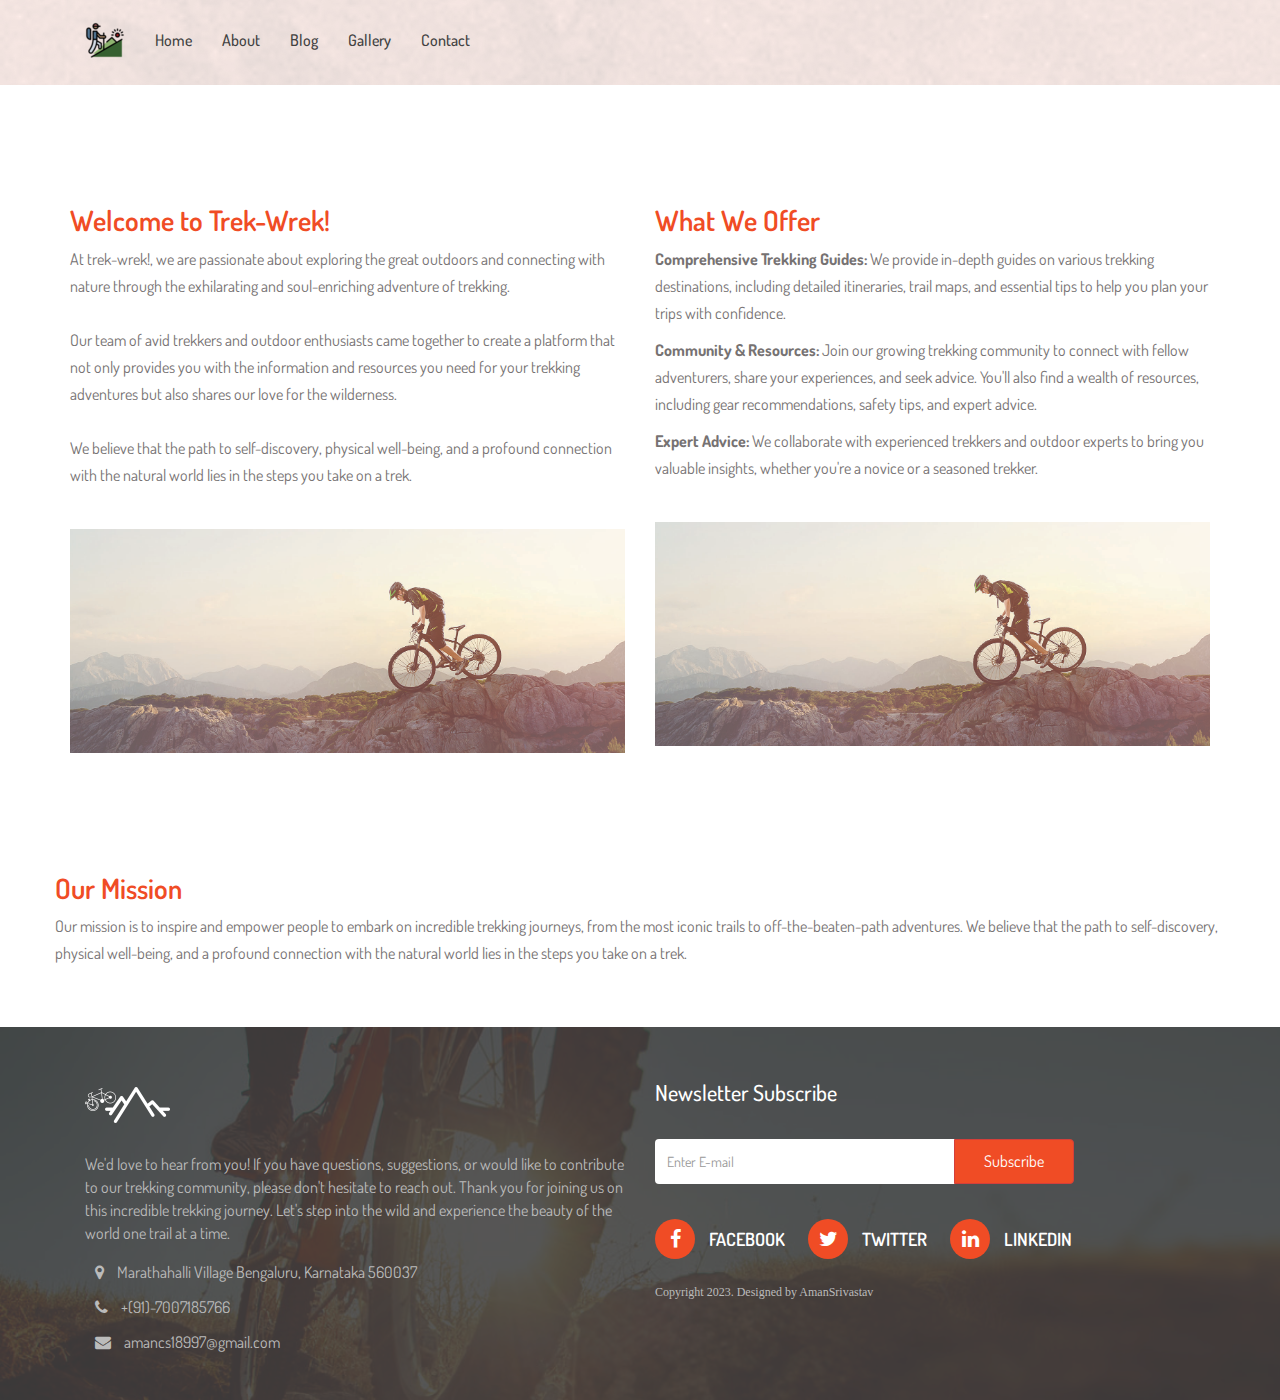
<file: about.html>
<!DOCTYPE html>
<html lang="en">

<head>
    <meta charset="utf-8">
    <meta http-equiv="X-UA-Compatible" content="IE=edge">
    <meta name="viewport" content="width=device-width, initial-scale=1">
    <!-- The above 3 meta tags *must* come first in the head; any other head content must come *after* these tags -->
    <meta name="description" content="">
    <meta name="author" content="">
    <title>Homepage</title>
    <!-- Bootstrap core CSS -->
    <link rel="stylesheet" href="assets/css/bootstrap.min.css">
    <!-- Custom styles for this template -->
    <link href="assets/css/style.css" rel="stylesheet">
    <!-- For Font style -->
    <link rel="stylesheet" href="assets/css/font-awesome.min.css">
    <link href="https://fonts.googleapis.com/css?family=Dosis:300,400,500,600,700,800" rel="stylesheet">
    <!-- Owl Stylesheets -->
    <link rel="stylesheet" href="assets/css/owl-carousel/owl.carousel.min.css">
    <link rel="stylesheet" href="assets/css/owl-carousel/owl.theme.default.min.css">
</head>

<body>
    <section class="header" id="header">
        <div class="navbar-option">
            <div class="container">
                <nav class="navbar navbar-default">
                    <div class="navbar-header">
                        <button type="button" class="navbar-toggle" data-toggle="collapse" data-target="#myNavbar">
                            <span class="icon-bar"></span>
                            <span class="icon-bar"></span>
                            <span class="icon-bar"></span>
                        </button>
                        <a class="navbar-brand" href="index.html"><img src="assets/images/trekking-icon.png"
                                alt="" /></a>
                    </div>
                    <div class="collapse navbar-collapse" id="myNavbar">
                        <ul class="nav navbar-nav navbar-left">
                            <li><a href="index.html">Home</a></li>
                            <li><a href="about.html">About</a></li>
                            <li><a href="blog.html">Blog</a></li>
                            <li><a href="gallery.html">Gallery</a></li>
                            <li><a href="contact.html">Contact</a></li>
                        </ul>
                    </div>
                </nav>
            </div>
        </div>
    </section>
    <section class="about_wrapper">
        <div class="container">
            <div class="row">
                <div class="col-md-6 col-sm-6">
                    <h2>
                        <div>
                            Welcome to Trek-Wrek!
                        </div>
                    </h2>
                    <p>At trek-wrek!, we are passionate about exploring the great outdoors and connecting with nature
                        through the exhilarating and soul-enriching adventure of trekking. <br /> <br /> Our team of
                        avid trekkers and outdoor enthusiasts came together to create a platform that not only provides
                        you with the information and resources you need for your trekking adventures but also shares our love for the wilderness. <br/><br/>We believe that the path to self-discovery, physical well-being, and a profound connection with the natural world lies in the steps you take on a trek.</p>
                    <div style="height:30px;"></div>
                    <img src="assets/images/banner.jpg">
                </div>
                <div class="col-md-6 col-sm-6">
                    <h2>What We Offer</h2>
                    <p><strong>Comprehensive Trekking Guides:</strong> We provide in-depth guides on various trekking
                        destinations, including detailed itineraries, trail maps, and essential tips to help you plan
                        your trips with confidence.
                    </p>
                    <p>
                        <strong>Community & Resources:</strong>  Join our growing trekking community to connect with fellow adventurers,
                        share your experiences, and seek advice. You'll also find a wealth of resources, including gear
                        recommendations, safety tips, and expert advice.
                    </p>
                    <p>
                        <strong>Expert Advice:</strong> We collaborate with experienced trekkers and outdoor experts to bring you valuable insights, whether you're a novice or a seasoned trekker.
                    </p>
                    <div style="height:30px;"></div>
                    <img src="assets/images/banner.jpg">
                </div>
            </div>
        </div>
    </section>

    <section class="team_wrapper">
        <div class="container">
            <div class="row">
                <h2>Our Mission</h2>
                <p>Our mission is to inspire and empower people to embark on incredible trekking journeys, from the most iconic trails to off-the-beaten-path adventures. We believe that the path to self-discovery, physical well-being, and a profound connection with the natural world lies in the steps you take on a trek. </p>
                <div style="height:50px;"></div>

            </div>
        </div>
    </section>

    <section id="contact" class="footer">
        <div class="container">
            <div class="row">
                <div class="col-md-12">
                    <div class="col-md-6">
                        <div class="footer-content">
                            <div class="footer-logo">
                                <img src="assets/images/footer-logo.png" alt="" />
                            </div>
                            <div class="footer-text">
                                <p>
                                    We'd love to hear from you! If you have questions, suggestions, or would like to contribute to our trekking community, please don't hesitate to reach out.
                                    Thank you for joining us on this incredible trekking journey. Let's step into the wild and experience the beauty of the world one trail at a time.
                                </p>
                                </div>
                            <div class="footer-address">
                                <ul>
                                    <li><i class="fa fa-map-marker" aria-hidden="true"></i> Marathahalli Village Bengaluru, Karnataka 560037
                                    </li>

                                    <li>
                                        <i class="fa fa-phone" aria-hidden="true"></i> +(91)-7007185766

                                    </li>
                                    <li>
                                        <i class="fa fa-envelope" aria-hidden="true"></i> amancs18997@gmail.com

                                    </li>
                                </ul>
                            </div>
                        </div>
                    </div>
                    <div class="col-md-6">
                        <div class="footer-content">
                            <div class="news">
                                <p>
                                    Newsletter Subscribe
                                </p>
                            </div>
                            <div class="subscribe">
                                <form>
                                    <div class="input-group">
                                        <input type="email" class="form-control" size="50" placeholder="Enter E-mail" required>
                                        <div class="input-group-btn">
                                            <button type="button" class="btn btn-danger">Subscribe</button>
                                        </div>
                                    </div>
                                </form>
                            </div>
                            <div class="social-icons">
                                <ul>
                                    <li><a href="#"><i class="fa fa-facebook" aria-hidden="true"></i>

                                       FACEBOOK</a></li>
                                    <li><a href="#"><i class="fa fa-twitter" aria-hidden="true"></i>

                                       TWITTER</a></li>
                                    <li><a href="#"><i class="fa fa-linkedin" aria-hidden="true"></i>

                                   LINKEDIN</a></li>
                                </ul>
                            </div>
                            <p class="copyright">
                                Copyright 2023. Designed by AmanSrivastav
                            </p>
                        </div>
                    </div>
                </div>
            </div>
        </div>
    </section>

</body>

</html>
</file>
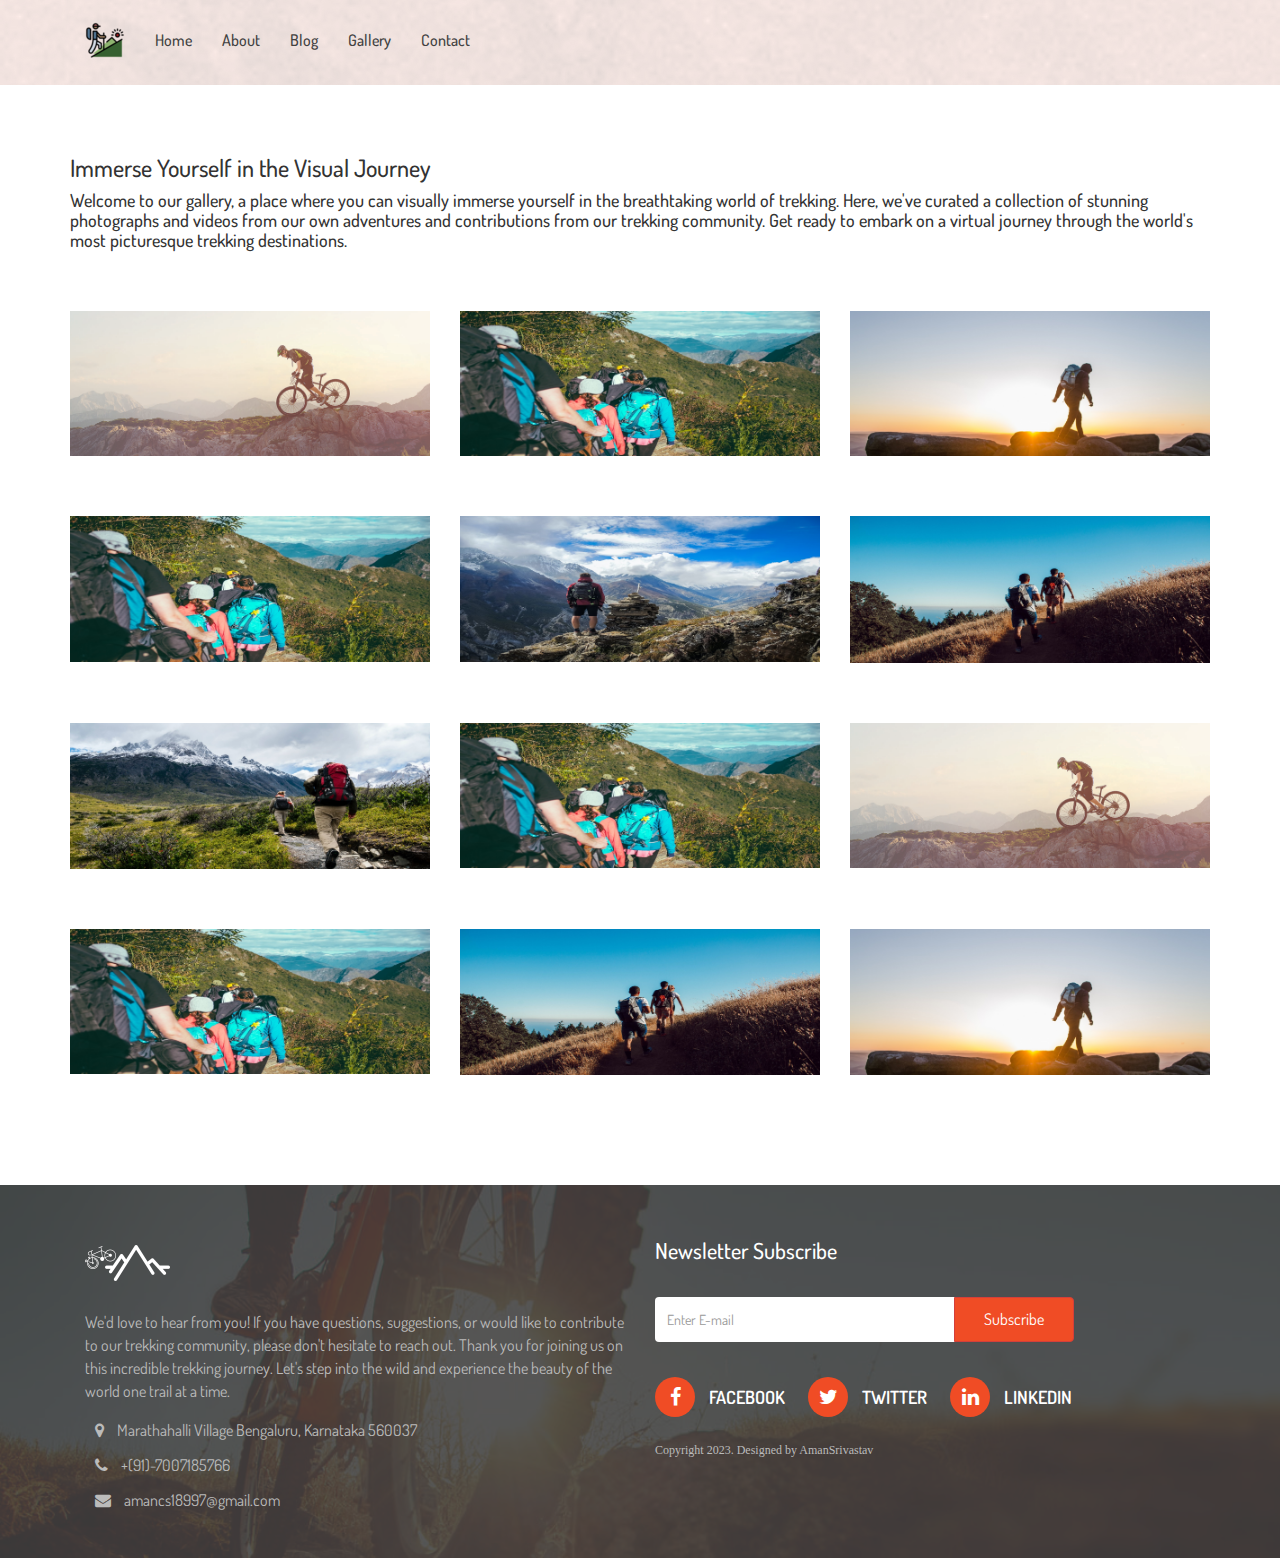
<file: gallery.html>
<!DOCTYPE html>
<html lang="en">

<head>
    <meta charset="utf-8">
    <meta http-equiv="X-UA-Compatible" content="IE=edge">
    <meta name="viewport" content="width=device-width, initial-scale=1">
    <!-- The above 3 meta tags *must* come first in the head; any other head content must come *after* these tags -->
    <meta name="description" content="">
    <meta name="author" content="">
    <title>Homepage</title>
    <!-- Bootstrap core CSS -->
    <link rel="stylesheet" href="assets/css/bootstrap.min.css">
    <!-- Custom styles for this template -->
    <link href="assets/css/style.css" rel="stylesheet">
    <!-- For Font style -->
    <link rel="stylesheet" href="assets/css/font-awesome.min.css">
    <link href="https://fonts.googleapis.com/css?family=Dosis:300,400,500,600,700,800" rel="stylesheet">
    <!-- Owl Stylesheets -->
    <link rel="stylesheet" href="assets/css/owl-carousel/owl.carousel.min.css">
    <link rel="stylesheet" href="assets/css/owl-carousel/owl.theme.default.min.css">
    <link rel="stylesheet" href="assets/css/jquery.fancybox.min.css">

</head>

<body>
    <section class="header" id="header">
        <div class="navbar-option">
            <div class="container">
                <nav class="navbar navbar-default">
                    <div class="navbar-header">
                        <button type="button" class="navbar-toggle" data-toggle="collapse" data-target="#myNavbar">
                            <span class="icon-bar"></span>
                            <span class="icon-bar"></span>
                            <span class="icon-bar"></span>                        
                        </button>
                        <a class="navbar-brand" href="index.html"><img src="assets/images/trekking-icon.png" alt="" /></a>
                    </div>
                    <div class="collapse navbar-collapse" id="myNavbar">
                        <ul class="nav navbar-nav navbar-left">
                            <li><a href="index.html">Home</a></li>
                            <li><a href="about.html">About</a></li>
                            <li><a href="blog.html">Blog</a></li>
                            <li><a href="gallery.html">Gallery</a></li>
                            <li><a href="contact.html">Contact</a></li>
                        </ul>
                    </div>
                </nav>
            </div>
        </div>
    </section>
    <section class="gallery">
        <div class="container">
            <h3>
                Immerse Yourself in the Visual Journey
            </h3>
            <h4>
                Welcome to our gallery, a place where you can visually immerse yourself in the breathtaking world of trekking. Here, we've curated a collection of stunning photographs and videos from our own adventures and contributions from our trekking community. Get ready to embark on a virtual journey through the world's most picturesque trekking destinations.
            </h4>
            <div id="images">
                <div class="row">
                    <div class="col-md-4">
                        <a href="assets/images/banner.jpg" data-fancybox data-caption="My caption">
                            <img src="assets/images/banner.jpg" alt="" />
                        </a>
                    </div>
                    <div class="col-md-4">
                        <a href="assets/images/banner.jpg" data-fancybox data-caption="My caption">
                            <img src="assets/images/trek-photos-3.jpg" alt="" />
                        </a>
                    </div>
                    <div class="col-md-4">
                        <a href="assets/images/banner.jpg" data-fancybox data-caption="My caption">
                            <img src="assets/images/trek-photos-2.jpg" alt="" />
                        </a>


                    </div>
                </div>
            </div>
            <div id="images">
                <div class="row">
                    <div class="col-md-4">
                        <a href="assets/images/banner-2.jpg" data-fancybox data-caption="My caption">
                            <img src="assets/images/trek-photos-3.jpg" alt="" />
                        </a>
                    </div>
                    <div class="col-md-4">
                        <a href="assets/images/banner-2.jpg" data-fancybox data-caption="My caption">
                            <img src="assets/images/trek-photos-4.jpg" alt="" />
                        </a>
                    </div>
                    <div class="col-md-4">
                        <a href="assets/images/banner-2.jpg" data-fancybox data-caption="My caption">
                            <img src="assets/images/trek-photos-6.jpg" alt="" />
                        </a>


                    </div>
                </div>
            </div>
            <div id="images">
                <div class="row">
                    <div class="col-md-4">
                        <a href="assets/images/banner.jpg" data-fancybox data-caption="My caption">
                            <img src="assets/images/trek-photos.jpg" alt="" />
                        </a>
                    </div>
                    <div class="col-md-4">
                        <a href="assets/images/banner.jpg" data-fancybox data-caption="My caption">
                            <img src="assets/images/trek-photos-3.jpg" alt="" />
                        </a>
                    </div>
                    <div class="col-md-4">
                        <a href="assets/images/banner.jpg" data-fancybox data-caption="My caption">
                            <img src="assets/images/banner.jpg" alt="" />
                        </a>


                    </div>
                </div>
            </div>
            <div id="images">
                <div class="row">
                    <div class="col-md-4">
                        <a href="assets/images/banner-2.jpg" data-fancybox data-caption="My caption">
                            <img src="assets/images/trek-photos-3.jpg" alt="" />
                        </a>
                    </div>
                    <div class="col-md-4">
                        <a href="assets/images/banner-2.jpg" data-fancybox data-caption="My caption">
                            <img src="assets/images/trek-photos-6.jpg" alt="" />
                        </a>
                    </div>
                    <div class="col-md-4">
                        <a href="assets/images/banner-2.jpg" data-fancybox data-caption="My caption">
                            <img src="assets/images/trek-photos-2.jpg" alt="" />
                        </a>


                    </div>
                </div>
            </div>
        </div>
    </section>
    <section id="contact" class="footer">
        <div class="container">
            <div class="row">
                <div class="col-md-12">
                    <div class="col-md-6">
                        <div class="footer-content">
                            <div class="footer-logo">
                                <img src="assets/images/footer-logo.png" alt="" />
                            </div>
                            <div class="footer-text">
                                <p>
                                    We'd love to hear from you! If you have questions, suggestions, or would like to contribute to our trekking community, please don't hesitate to reach out.
                                    Thank you for joining us on this incredible trekking journey. Let's step into the wild and experience the beauty of the world one trail at a time.
                                </p>
                                </div>
                            <div class="footer-address">
                                <ul>
                                    <li><i class="fa fa-map-marker" aria-hidden="true"></i> Marathahalli Village Bengaluru, Karnataka 560037
                                    </li>

                                    <li>
                                        <i class="fa fa-phone" aria-hidden="true"></i> +(91)-7007185766

                                    </li>
                                    <li>
                                        <i class="fa fa-envelope" aria-hidden="true"></i> amancs18997@gmail.com

                                    </li>
                                </ul>
                            </div>
                        </div>
                    </div>
                    <div class="col-md-6">
                        <div class="footer-content">
                            <div class="news">
                                <p>
                                    Newsletter Subscribe
                                </p>
                            </div>
                            <div class="subscribe">
                                <form>
                                    <div class="input-group">
                                        <input type="email" class="form-control" size="50" placeholder="Enter E-mail" required>
                                        <div class="input-group-btn">
                                            <button type="button" class="btn btn-danger">Subscribe</button>
                                        </div>
                                    </div>
                                </form>
                            </div>
                            <div class="social-icons">
                                <ul>
                                    <li><a href="#"><i class="fa fa-facebook" aria-hidden="true"></i>

                                       FACEBOOK</a></li>
                                    <li><a href="#"><i class="fa fa-twitter" aria-hidden="true"></i>

                                       TWITTER</a></li>
                                    <li><a href="#"><i class="fa fa-linkedin" aria-hidden="true"></i>

                                   LINKEDIN</a></li>
                                </ul>
                            </div>
                            <p class="copyright">
                                Copyright 2023. Designed by AmanSrivastav
                            </p>
                        </div>
                    </div>
                </div>
            </div>
        </div>
    </section>

    <script src="assets/js/jquery.min.js"></script>
    <script src="assets/js/bootstrap.min.js"></script>
    <script src="assets/js/owl-carousel/owl.carousel.min.js"></script>
    <script src="assets/js/owl-carousel/highlight.js"></script>
    <script src="assets/js/owl-carousel/app.js"></script>
    <script src="assets/js/jquery.fancybox.min.js"></script>
    <script>
        $(document).ready(function() {
            var owl = $('.owl-carousel');
            owl.owlCarousel({
                margin: 10,
                nav: true,
                loop: true,
                responsive: {
                    0: {
                        items: 1
                    },
                    600: {
                        items: 1
                    },
                    1000: {
                        items: 1
                    }
                }
            })
        })
    </script>
    <script type="text/javascript">
        $("[data-fancybox]").fancybox({
            // Options will go here
        });
    </script>
</body>

</html>
</file>
<file: assets/css/style.css>
body {
    font-family: 'Chelsea Market', cursive;
    font-family: 'Dosis', sans-serif;
}

h2 {
    font-size: 36px;
    font-weight: 600;
}

.font-16 {
    font-size: 16px;
    font-weight: 400;
}

.text-orange {
    color: #f04c26;
}

a {
    text-decoration: none !important;
}

li {
    list-style-type: none;
}
img{
    max-width: 100%;
    height: auto;
}


/*======BANNER CSS STARTS====*/

.banner-heading h2 {
    text-align: center;
    position: relative;
    margin: 70px auto;
    max-width: 130px;
    width: 100%;
}

.banner-heading h2::after {
    border-top: 2px solid #F04C26;
    width: 70px;
    position: absolute;
    content: " ";
    top: 22px;
    left: -80px;
}

.banner-heading h2::before {
    border-top: 2px solid #F04C26;
    width: 70px;
    position: absolute;
    content: " ";
    top: 22px;
    right: -80px;
}


/*======BANNER CSS ENDS====*/


/*======HEADER CSS STARTS=======*/

.header .navbar-toggle {
    border: 0;
    right: -210px;
    top: 2px;
}

.header .navbar-brand>img {
    margin-top: -10px;
}

.header .navbar-default .navbar-toggle .icon-bar {
    background-color: #F04C26;
}

.header .navbar-default .navbar-toggle:focus,
.header .navbar-default .navbar-toggle:hover {
    background-color: transparent;
}

.header {
    background-image: url('../images/banner.jpg'); 
    height: 645px;
    background-position: center;
    background-repeat: no-repeat;
}

.header .navbar-default {
    background-color: transparent;
    border: 0;
    padding-top: 15px;
    max-width: 900px;
}

.header .navbar-default .navbar-nav>li>a {
    color: #414141;
    font-size: 16px;
    font-weight: 500;
}

.header .navbar-default .navbar-nav>li>a:hover {
    color: #f04c26;
}
/* .header .banner {
    cursor: grab;
} */

.header .banner .banner-content h1 {
    font-size: 90px;
    text-transform: uppercase;
    font-family: 'Chelsea Market', cursive;
    margin-top: 170px;
    text-align: left;
    margin-left: 30px;
}

.header .banner .banner-content h1 span {
    color: #f04c26;
}

.header .banner .banner-content p {
    font-size: 34px;
    font-weight: 600;
    text-transform: uppercase;
    text-align: left;
    margin-left: 60px;
}

.header .banner .banner-content .owl-prev {
    position: absolute;
    left: -30px;
    top: 210px;
    background: url("../images/arrow-left.png") repeat !important;
    font-size: 0 !important;
    height: 28px;
    width: 17px;
    content: "";
}

.header .banner .banner-content .owl-next {
    background: url("../images/arrow-right.png") repeat !important;
    content: "";
    font-size: 0 !important;
    height: 28px;
    position: absolute;
    right: -30px;
    top: 210px;
    width: 17px;
}

.header .banner .banner-content .owl-theme .owl-dots {
    display: none;
}
#header {
	height: auto;
	background-size: 100%;
	background-color: rgba(240, 76, 37, 0.1);
	background-image: url('../images/pattern-xv.png');
    font-family: 'Dosis', sans-serif;
}

/*======HEADER CSS ENDS====*/


/*====ABOUT CSS STARTS====*/

.about {
    background-color: #fff;
    margin-bottom: 65px;
}

.about .banner-heading p {
    color: #555655;
    padding: 0 200px 30px 200px;
    text-align: center;
    line-height: 26px;
}

.about .about-inner-content {
    text-align: center;
}

.about .about-inner-content p {
    font-size: 18px;
    text-transform: uppercase;
    font-weight: 500;
}

.about .about-image {
    text-align: center;
    margin-bottom: 10px;
}


/*======ABOUT CSS ENDS====*/


/*====VIDEO CSS STARTS====*/

.video {
    background-image: url(../images/banner-2.jpg);
    height: 450px;
    position: relative;
    background-repeat: no-repeat;
    background-position: center;
}

.video::after {
    position: absolute;
    background-color: rgba(0, 0, 0, 0.7);
    height: 100%;
    width: 100%;
    left: 0;
    top: 0;
    content: " ";
}

.video .play-video {
    text-align: center;
    margin-top: 170px;
}

.video .play-video img {
    position: relative;
    z-index: 1;
}

.video .play-video p {
    font-size: 28px;
    font-weight: 500;
    z-index: 999;
    color: #fff;
    position: relative;
    margin-top: 50px;
}

/*======VIDEO CSS ENDS====*/


/*====TRAIL CSS STARTS====*/

.trails .accordion1 {
    margin-left: 160px;
}

.trails .container-fluid {
    padding-right: 0;
    overflow: hidden;
    background-color: #f1f0f0;
}

.trails .panel-default>.panel-heading {
    background-color: #F04C26;
    color: #fff;
    border: 0;
    border-radius: 0;
    margin-bottom: 20px;
}

.trails .panel-title {
    font-size: 24px;
}

.trails .panel-group .panel {
    margin-bottom: 0;
    border-radius: 4px;
    border: 0;
}

.trails .accordion1 p {
    font-size: 16px;
    color: #555655;
    background-color: #fff;
    margin: 0;
    padding: 15px;
    margin-bottom: 20px;
}

.trails .panel-default>.panel-heading+.panel-collapse>.panel-body {
    border: 0;
}

.trails .panel {
    background-color: transparent;
}

.trails .panel-body {
    padding: 0;
}


/*======TRAILS CSS ENDS====*/


/*====GALLERY CSS STARTS====*/

.gallery {
    padding-bottom: 80px;
}

.gallery .gallery-image-2 {
    margin-top: 40px;
}

.gallery .gallery-image:hover .gallery-overlay,
.gallery .gallery-image-2:hover .gallery-overlay {
    opacity: 1;
    transition: all 0.3s ease-in-out;
    visibility: visible;
}

.gallery .gallery-image,
.gallery .gallery-image-2 {
    position: relative;
    display: inline-block;
}

.gallery .gallery-overlay {
    position: absolute;
    background: rgba(0, 0, 0, 0.72);
    z-index: 1;
    height: 100%;
    width: 100%;
    opacity: 0;
    visibility: hidden;
}

.gallery .gallery-overlay a {
    text-align: center;
}

.gallery .gallery-overlay a .fa {
    font-size: 20px;
    background: #fff;
    width: 50px;
    height: 50px;
    margin: auto;
    text-align: center;
    display: inherit;
    border-radius: 100%;
    line-height: 50px;
    position: absolute;
    color: #000;
    top: 90px;
    left: 0;
    right: 0;
}


/*======GALLERY CSS ENDS====*/


/*====BLOG CSS STARTS====*/

.blog {
    background-image: url('../images/blog-banner.jpg');
    padding-bottom: 50px;
    background-size: cover;
    background-position: center;
}

.blog .blog-heading {
    font-size: 22px;
    font-weight: 600;
    text-align: center;
    margin-top: 15px;
    color: #333333;
}

.blog .blog-textual-cont {
    color: #555655;
    text-align: center;
    font-size: 16px;
    padding: 0 30px;
}

.blog .blog-img {
    text-align: center;
    position: relative;
    display: inline-block;
}

.blog .blog-img img {
    display: inline;
    margin-top: -20px;
}

.blog .blog-inner {
    background-color: #fff;
}

.blog .read-more {
    font-size: 14px;
    width: 100%;
    display: block;
    text-align: center;
    text-transform: uppercase;
    color: #f04c25;
    padding: 5px 0;
    visibility: hidden;
}

.blog .blog-inner:hover .read-more {
    visibility: visible;
}

.blog .blog-inner:hover .blog-img .img-border {
    visibility: visible;
}

.blog .blog-inner .blog-img .img-border {
    visibility: hidden;
    height: 100%;
    width: 90%;
    position: absolute;
    top: -11px;
    left: 15px;
    border: 1px solid #fff;
}


/*======BLOG CSS ENDS====*/


/*====CHALLENGE CSS STARTS====*/

.challenge {
    background-image: url('../images/bg-texture.jpg');
    padding-bottom: 80px;
}

.challenge .heading span {
    text-transform: uppercase;
    color: #f04c25;
    font-weight: 700;
}

.challenge .heading {
    max-width: 440px;
    margin: auto;
    text-align: center;
    margin-top: 90px;
}

.challenge .heading h2 {
    line-height: 70px;
}

.challenge .challenge-text .font-16 {
    font-size: 16px;
    font-weight: 400;
    color: #555655;
    padding: 40px 250px;
    text-align: center;
}

.challenge .input-group .form-control {
    border: 0;
    box-shadow: none;
    background-color: transparent;
    border-bottom: 1px solid #333;
    border-radius: 0;
    font-size: 16px;
}

.challenge .input-group {
    width: 40%;
    margin: auto;
}

.challenge .input-group .form-control:last-child,
.challenge .input-group-addon:last-child,
.challenge .input-group-btn:first-child>.btn-group:not(:first-child)>.btn,
.input-group-btn:first-child>.btn:not(:first-child),
.challenge .input-group-btn:last-child>.btn,
.input-group-btn:last-child>.btn-group>.btn,
.challenge .input-group-btn:last-child>.dropdown-toggle {
    border-top-left-radius: 4px;
    border-bottom-left-radius: 4px;
    left: 30px;
}

.challenge .btn-danger {
    background-color: #f04c25;
    height: 40px;
    width: 180px;
    border: 0;
    font-size: 16px;
    font-weight: 600;
    margin-top: -7px;
}


/*======CHALLENGE CSS ENDS====*/


/*====PARTNER SECTION STARTS====*/

.partners {
    padding: 50px 0;
}

.partners .partner-images {
    text-align: center;
}

.partners .partner-images img {
    padding: 0 25px;
    display: inline-block;
}


/*====PARTNER SECTION ENDS====*/


/*====FOOTER CSS STARTS====*/

.footer {
    background-image: url('../images/footer-banner.jpg');
    height: auto;
    position: relative;
    background-size: cover;
    font-family: 'Dosis', sans-serif;
}

.footer:after {
    position: absolute;
    background-color: rgba(56, 56, 56, 0.85);
    height: 100%;
    width: 100%;
    left: 0;
    top: 0;
    content: " ";
}

.footer p,
.footer li {
    color: #bbbbbb;
    font-size: 16px;
}

.footer .footer-content {
    position: relative;
    z-index: 1;
}

.footer .footer-content .footer-logo {
    margin-top: 60px;
}

.footer .footer-content .footer-text {
    margin-top: 30px;
}

.footer .footer-content .footer-address {
    margin-bottom: 40px;
}

.footer .footer-content .footer-address ul {
    padding: 0;
}

.footer .footer-content .footer-address ul li .fa {
    padding: 0 10px
}

.footer .footer-content .footer-address li {
    line-height: 35px;
}

.footer .footer-content .news p {
    color: #fff;
    font-size: 22px;
    font-weight: 500;
}

.footer .footer-content .news {
    margin-top: 50px;
}

.footer .footer-content .input-group {
    display: inline-block;
    margin-top: 20px;
}

.footer .footer-content .form-control {
    height: 45px;
    border: 0;
    max-width: 300px !important;
    box-shadow: none;
}

.footer .footer-content .btn.btn-danger {
    height: 45px;
    width: 120px;
    font-size: 16px;
    background-color: #F04C25;
}

.footer .footer-content .social-icons ul {
    padding: 0;
}

.footer .footer-content .social-icons ul li {
    display: inline-block;
}

.footer .footer-content .social-icons {
    margin-top: 30px;
}

.footer .footer-content .social-icons li a .fa {
    color: #fff;
    width: 40px;
    height: 40px;
    background-color: #F04C25;
    text-align: center;
    border-radius: 100%;
    line-height: 40px;
    font-size: 20px;
    margin-right: 10px;
}

.footer .footer-content .social-icons li a {
    font-size: 18px;
    font-weight: 600;
    color: #fff;
    margin: 0 20px 0 0px;
}

.footer .footer-content .copyright {
    font-size: 12px;
    font-weight: 400;
    font-family: open sans;
    margin-top: 25px;
}

/*====ABOUT PAGE====*/
.about_wrapper {
	width: 100%;
	padding: 100px 0;
}
.about_wrapper h2 {
	font-size: 28px;
	color: #f04c25;
}
.about_wrapper p {
	font-size: 16px;
	color: #767272;
	line-height: 27px;
}
.team_wrapper h2 {
	font-size: 28px;
	color: #f04c25;
}
.team_wrapper p {
	font-size: 16px;
	color: #767272;
	line-height: 27px;
}
.team_wrapper .team_heading {
	border-bottom: 2px solid #f6f6f6;
	padding: 25px 0;
}
.team_wrapper .col-md-6 {
	margin-bottom: 50px;
}
.team_wrapper .team_heading h3 {
	font-size: 20px;
	color: #f04c25;
	margin: 0;
}
.team_wrapper .team_heading span {
	font-size: 16px;
	color: #222;
}
.our_partner_wrapper {
	padding: 70px 0;
}
.our_partner_wrapper h2 {
	font-size: 26px;
	color: #f04c25;
}
.our_partner_wrapper p {
	font-size: 16px;
	color: #7f7f7f;
	line-height: 27px;
}
.our_partner_wrapper span {
	color: #f04c25;
}
/*======FOOTER CSS ENDS====*/


/*GALLERY*/

.gallery{
    padding: 50px 0;
}
.gallery #images {
	margin: 60px 0;
}
/*GALLERY*/

/*====MEDIA QUERY STARTS====*/

@media(max-width:1199px) {
    .gallery .gallery-overlay a .fa {
        top: 65px;
    }
    .challenge .challenge-text .font-16 {
        padding: 40px 0;
    }
    .trails .accordion1 {
        margin-left: 0px;
    }
    .trails .container-fluid {
        padding-right: 15px;
    }
    .trails .trail-img {
        overflow: hidden;
    }
    .challenge .input-group {
        width: 60%;
        margin: auto;
    }
    .partners .partner-images img {
        padding: 0 15px;
    }
}

@media (max-width:991px) {
    .about .banner-heading p {
        padding: 0;
    }
    /*  .gallery .gallery-overlay {
        width: 79%;
    }*/
    .gallery .gallery-overlay a .fa {
        top: 40%;
    }
    .gallery .gallery-image {
        margin-bottom: 50px;
    }
    .blog .blog-inner {
        margin-bottom: 60px;
    }
}

@media (max-width:767px) {
    .header .banner .banner-content .fa.fa-chevron-left {
        left: -10px;
    }
    .header .banner .banner-content .fa.fa-chevron-right {
        left: 10px;
    }
    .header .log-in {
        margin-right: 50px;
    }
    .header .banner .banner-content h1 {
        font-size: 70px;
    }
    .gallery .gallery-image {
        text-align: center;
    }
    .gallery .gallery-image img {
        display: inline;
    }
    .gallery .gallery-image-2 {
        text-align: center;
    }
    .gallery .gallery-image-2 img {
        display: inline;
    }
    .trails .trail-img img {
        max-width: 100%;
        height: auto;
    }
    .challenge .input-group {
        width: 80%;
    }
    .header .banner .banner-content .owl-prev {
        left: -10px;
    }
    .header .banner .banner-content .owl-next {
        right: -10px;
    }
}

@media (max-width:500px) {
    .challenge .btn-danger {
        width: 110px;
    }
    .challenge .input-group .form-control:last-child,
    .challenge .input-group-addon:last-child,
    .challenge .input-group-btn:first-child>.btn-group:not(:first-child)>.btn,
    .input-group-btn:first-child>.btn:not(:first-child),
    .challenge .input-group-btn:last-child>.btn,
    .input-group-btn:last-child>.btn-group>.btn,
    .challenge .input-group-btn:last-child>.dropdown-toggle {
        left: 20px;
    }
    .footer .footer-content .social-icons ul li {
        display: block;
        margin-bottom: 10px;
    }
    .footer .footer-content .form-control {
        max-width: 170px !important;
    }
    .footer .footer-content .btn.btn-danger {
        width: 90px;
    }
}

@media (max-width:480px) {
    .gallery .gallery-overlay a .fa {
        width: 40px;
        height: 40px;
        line-height: 40px;
    }
    .gallery .gallery-overlay a .fa {
        top: 35%;
    }
}


/*======MEDIA QUERY ENDS====*/
</file>
